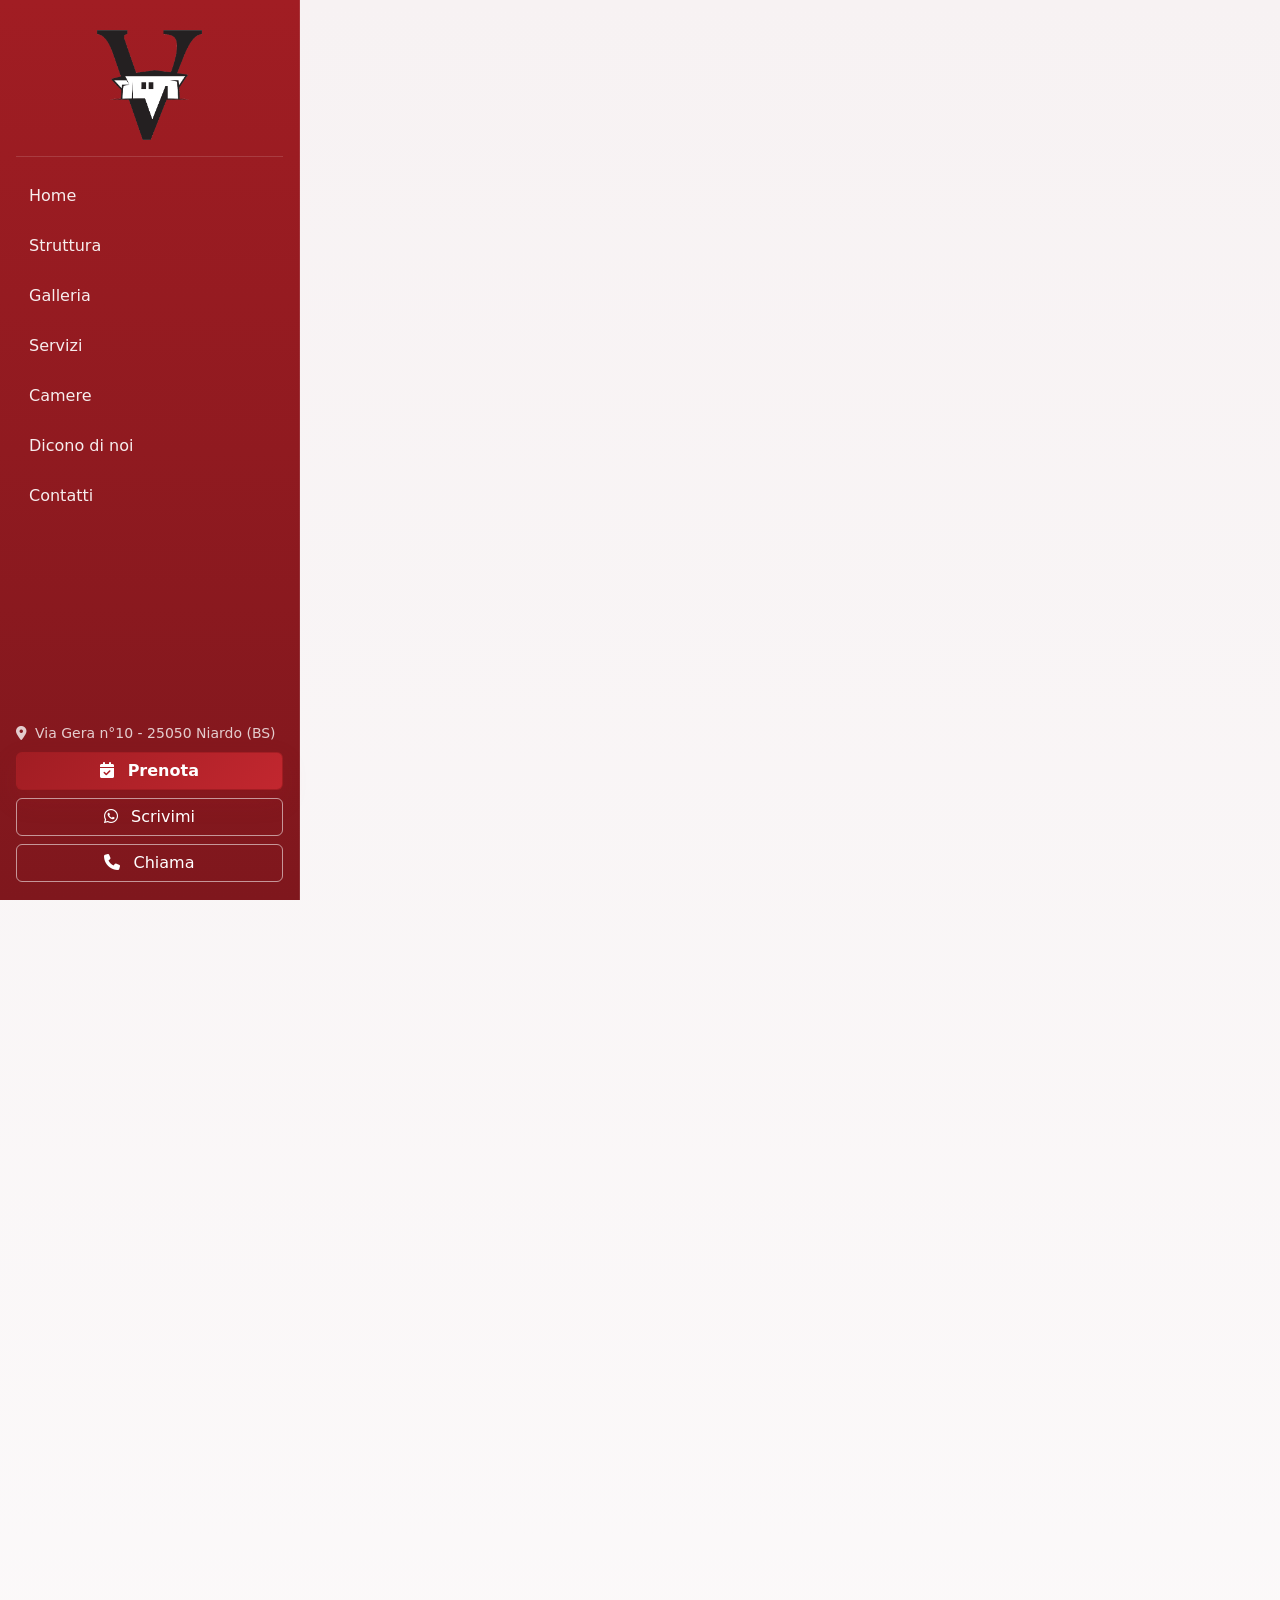
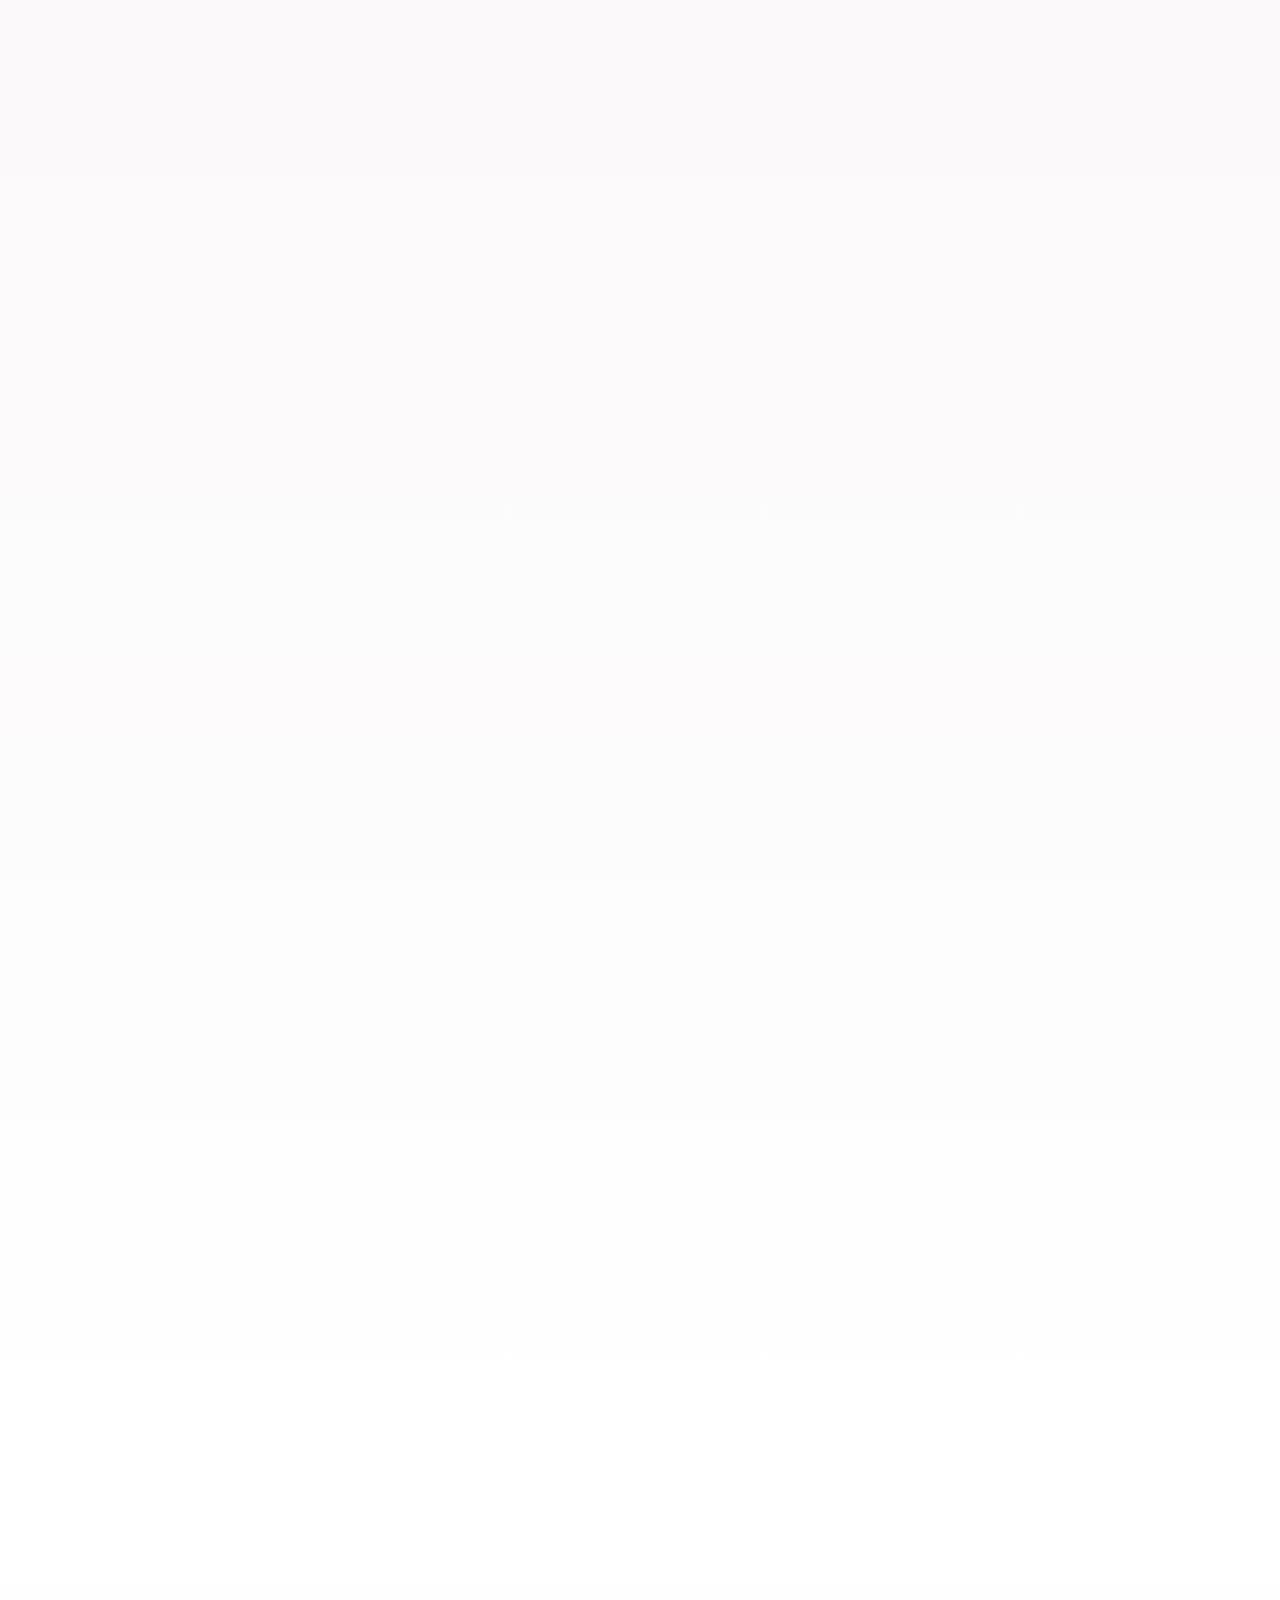
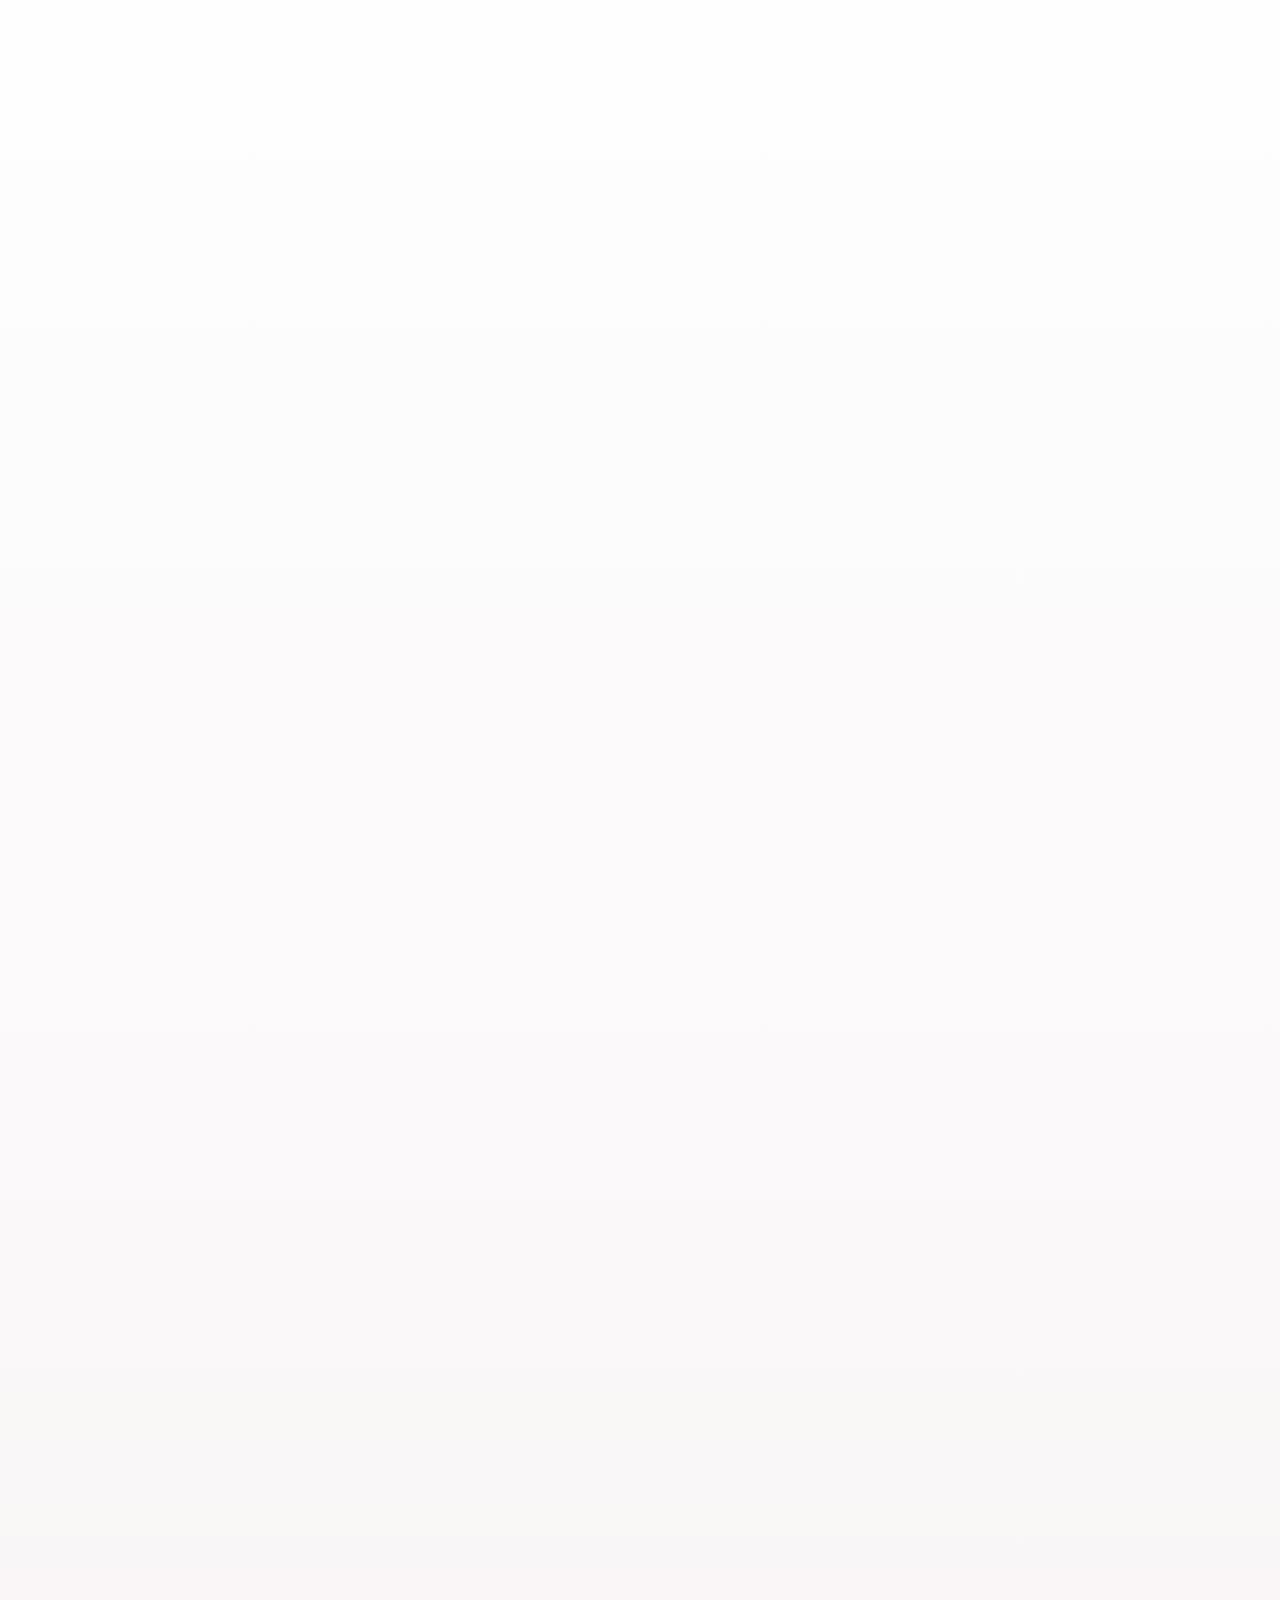
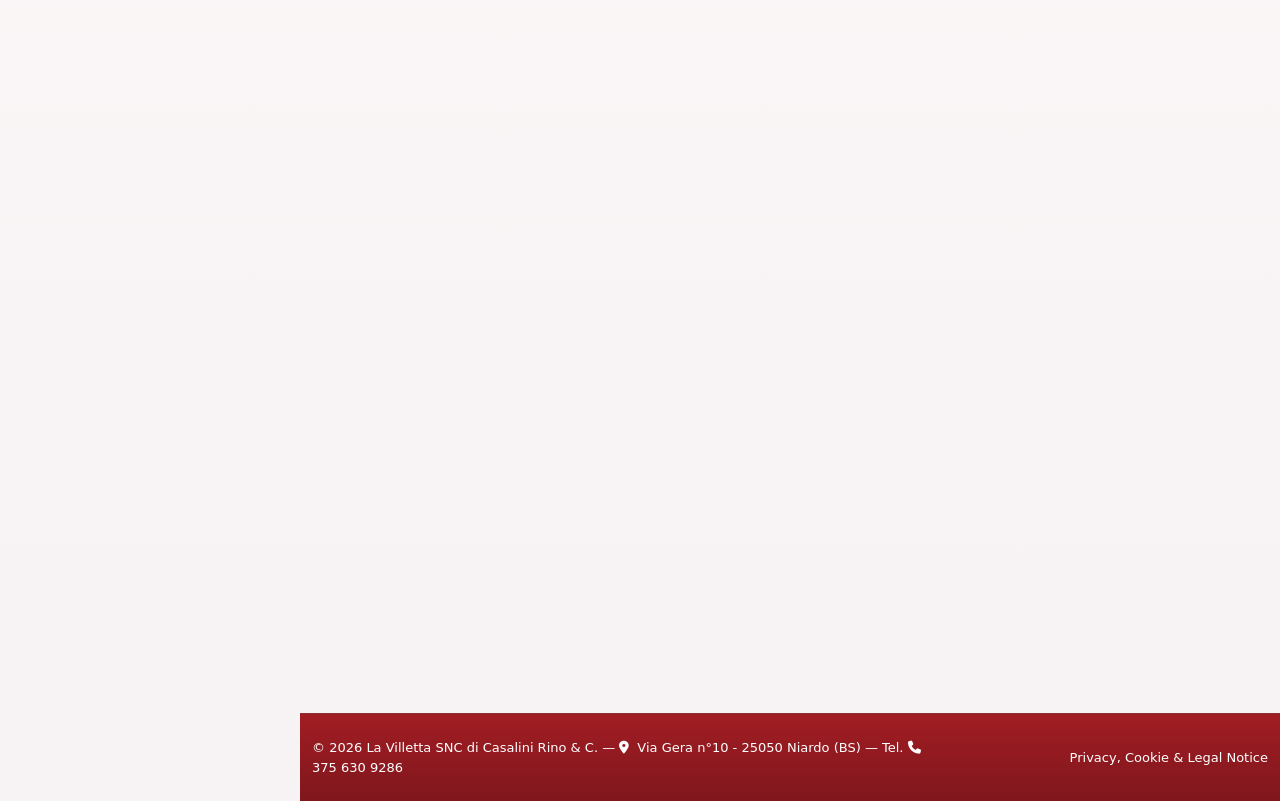
<file: index.html>
<!doctype html>
<html lang="it">
<head>
  <meta charset="utf-8">
  <meta name="viewport" content="width=device-width, initial-scale=1">

  <title>VB&B</title>

  <meta name="description" content="">
  <meta name="keywords" content="">
  <meta name="author" content="">
  <meta name="robots" content="index,follow">
  <meta name="theme-color" content="">

  <link rel="canonical" href="">

  <!-- Open Graph -->
  <meta property="og:type" content="website">
  <meta property="og:site_name" content="VB&B">
  <meta property="og:locale" content="it_IT">
  <meta property="og:title" content="">
  <meta property="og:description" content="">
  <meta property="og:url" content="">
  <meta property="og:image" content="">

  <!-- Twitter -->
  <meta name="twitter:card" content="summary_large_image">
  <meta name="twitter:title" content="">
  <meta name="twitter:description" content="">
  <meta name="twitter:image" content="">

  <!-- Manifest -->
  <link rel="manifest" href="manifest.webmanifest">

  <!-- Favicons -->
  <link rel="icon" href="favicon.ico">
  <link rel="apple-touch-icon" href="apple-touch-icon.png">

  <!-- Bootstrap 5.3 -->
  <link href="https://cdn.jsdelivr.net/npm/bootstrap@5.3.3/dist/css/bootstrap.min.css" rel="stylesheet">

  <!-- Font Awesome 6 -->
  <link href="https://cdnjs.cloudflare.com/ajax/libs/font-awesome/6.5.0/css/all.min.css" rel="stylesheet">

  <!-- CSS -->
  <link rel="stylesheet" href="Css/style.css">
  <link rel="stylesheet" href="Css/mediaquery.css">
</head>

<body data-bs-spy="scroll" data-bs-target="#sidebarNav" data-bs-smooth-scroll="true" tabindex="0">

  <!-- ******* MENU ******* -->
  <!-- Menu mobile (FIXED) -->
  <header class="mobile-topbar d-lg-none">
    <div class="container-fluid d-flex align-items-center justify-content-between py-2">
      <a href="#home" class="d-flex align-items-center gap-2 text-decoration-none">
        <img class="topbar-logo" src="Image/Loghi/LogoRistrettoNero.png" alt="VB&B La Villetta">
        <div class="lh-sm">
           <div class="fw-semibold text-white site-name"></div>
          <div class="text-muted small">Niardo • Val Camonica</div>
        </div>
      </a>

      <button class="btn btn-outline-dark btn-sm" type="button" data-bs-toggle="offcanvas" data-bs-target="#sidebarOffcanvas" aria-controls="sidebarOffcanvas" aria-label="Apri menu">
        <i class="fa-solid fa-bars me-2"></i> Menu
      </button>
    </div>
  </header>

  <div class="layout">
    <!-- Menu desktop -->
    <aside class="sidebar d-none d-lg-flex flex-column">
      <a class="brand text-decoration-none" href="#home">
        <img class="brand-logo" src="Image/Loghi/LogoRistrettoNero.png" alt="Logo La Villetta">
      </a>

      <nav id="sidebarNav" class="nav flex-column gap-1 mt-3">
        <a class="nav-link" href="#home">Home</a>
        <a class="nav-link" href="#struttura">Struttura</a>
        <a class="nav-link" href="#carosello">Galleria</a>
        <a class="nav-link" href="#servizi">Servizi</a>
        <a class="nav-link" href="#camere">Camere</a>
        <a class="nav-link" href="#recensioni">Dicono di noi</a>
        <a class="nav-link" href="#contatti">Contatti</a>
      </nav>

      <div class="mt-auto pt-3 small sidebar-muted">
        <!-- ******* Includi Indirizzo ******* -->
        <div class="mb-2"> <i class="fa-solid fa-location-dot me-2"></i><span class="site-address"></span> </div>

        <div class="d-grid gap-2">
          <!-- ******* Includi Bottone Prenota ******* -->
          <div data-include="Html/Common/prenotaButton.html"></div>

          <!-- ******* Includi Bottone Scrivimi ******* -->
          <div data-include="Html/Common/scrivimiButton.html"></div>
              
          <!-- ******* Includi Bottone Chiama ******* -->
          <div data-include="Html/Common/chiamaButton.html"></div>
        </div>
      </div>
    </aside>

    <!-- Offcanvas sidebar mobile -->
    <div class="offcanvas offcanvas-start sidebar-offcanvas" tabindex="-1" id="sidebarOffcanvas" aria-labelledby="sidebarOffcanvasLabel">
      <div class="offcanvas-header">
        <div class="d-flex align-items-center gap-2" id="sidebarOffcanvasLabel">
          <img class="offcanvas-logo" src="Image/Loghi/LogoRistrettoRosso.png" alt="Logo La Villetta">
          <div class="lh-sm">
             <div class="fw-semibold text-white site-name"></div>
            <div class="small sidebar-muted">Niardo • Val Camonica</div>
          </div>
        </div>
        <button type="button" class="btn-close btn-close-white" data-bs-dismiss="offcanvas" aria-label="Chiudi"></button>
      </div>

      <div class="offcanvas-body">
        <nav class="nav flex-column gap-1">
          <a class="nav-link" href="#home" data-bs-dismiss="offcanvas">Home</a>
          <a class="nav-link" href="#struttura" data-bs-dismiss="offcanvas">Struttura</a>
          <a class="nav-link" href="#carosello" data-bs-dismiss="offcanvas">Galleria</a>
          <a class="nav-link" href="#servizi" data-bs-dismiss="offcanvas">Servizi</a>
          <a class="nav-link" href="#camere" data-bs-dismiss="offcanvas">Camere</a>
          <a class="nav-link" href="#recensioni" data-bs-dismiss="offcanvas">Dicono di noi</a>
          <a class="nav-link" href="#contatti" data-bs-dismiss="offcanvas">Contatti</a>
        </nav>

        <hr class="border-light opacity-25 my-4">

        <div class="d-grid gap-2">
          <!-- ******* Includi Bottone Prenota ******* -->
          <div data-include="Html/Common/prenotaButton.html"></div>
          
          <!-- ******* Includi Bottone Scrivimi ******* -->
          <div data-include="Html/Common/scrivimiButton.html"></div>

          <!-- ******* Includi Bottone Chiama ******* -->
          <div data-include="Html/Common/chiamaButton.html"></div>

          <!-- ******* Includi Indirizzo ******* -->
          <div class="mt-3 small sidebar-muted"> <i class="fa-solid fa-location-dot me-2"></i><span class="site-address"></span> </div>
        </div>
      </div>
    </div>
    <!-- ******* FINE MENU ******* -->

    <main class="content">
      <!-- ******* INCLUDI HERO ******* -->
      <section id="home" class="hero fade-up" data-include="Html/hero.html"></section>

      <!-- ******* INCLUDI STRUTTURA ******* -->
      <section id="struttura" class="section section-structure fade-up" data-include="Html/struttura.html"></section>

      <!-- ******* INCLUDI GALLERIA ******* -->
      <section id="carosello" class="section section-gallery-premium fade-up" data-include="Html/gallery.html"></section>

      <!-- ******* INCLUDI SERVIZI ******* -->
      <section id="servizi" class="section section-services-premium fade-right"  data-include="Html/services.html"></section>

      <!-- ******* INCLUDI CAMERE ******* -->
      <section id="camere" class="section section-rooms-premium fade-up"  data-include="Html/rooms.html"></section>

      <!-- ******* INCLUDI RECENSIONI ******* -->
      <section id="recensioni" class="section section-reviews-booking fade-up" data-include="Html/reviews.html"></section>

      <!-- ******* INCLUDI CONTATTI ******* -->
      <section id="contatti" class="section section-alt fade-left"  data-include="Html/contacts.html"></section>

      <!-- ******* INCLUDI FOOTER ******* -->
      <div data-include="Html/footer.html"></div>
    </main>
  </div>

  <!-- Bootstrap JS -->
  <script src="https://cdn.jsdelivr.net/npm/bootstrap@5.3.3/dist/js/bootstrap.bundle.min.js"></script>

  <!-- Script JS custom -->
  <script src="Js/site.js"></script>

  <script src="Js/gallery.js"></script>
  <script src="Js/hero.js"></script>
  <script src="Js/reviews.js"></script>
  <script src="Js/rooms.js"></script>
  <script src="Js/services.js"></script>

  <script src="Js/components.js"></script>
  <script src="Js/builders.js"></script>

  <script src="Js/app.js"></script>
  <script src="Js/animations.js"></script>
  <script src="Js/include.js"></script>

  <script>
    // Year
    const y = new Date().getFullYear();
    document.querySelectorAll('#year').forEach(el => el.textContent = y);

    // MENU MOBILE: chiude offcanvas e poi scrolla correttamente alla sezione
    const offcanvasEl = document.getElementById('sidebarOffcanvas');

    document.querySelectorAll('#sidebarOffcanvas .nav-link').forEach(link => {
      link.addEventListener('click', function (e) {
        const targetId = this.getAttribute('href');

        // gestisce solo i link ancora interni alla pagina
        if (targetId && targetId.startsWith('#')) {
          e.preventDefault();

          const targetEl = document.querySelector(targetId);
          const offcanvasInstance = bootstrap.Offcanvas.getOrCreateInstance(offcanvasEl);

          const goToSection = () => {
            if (!targetEl) return;

            const topbar = document.querySelector('.mobile-topbar');
            const topbarHeight = topbar ? topbar.offsetHeight : 0;

            const y = targetEl.getBoundingClientRect().top + window.pageYOffset - topbarHeight - 12;

            window.scrollTo({
              top: y,
              behavior: 'smooth'
            });
          };

          // aspetta che il menu si chiuda prima di scrollare
          offcanvasEl.addEventListener('hidden.bs.offcanvas', goToSection, { once: true });
          offcanvasInstance.hide();
        }
      });
    });
  </script>
  
</body>
</html>
</file>
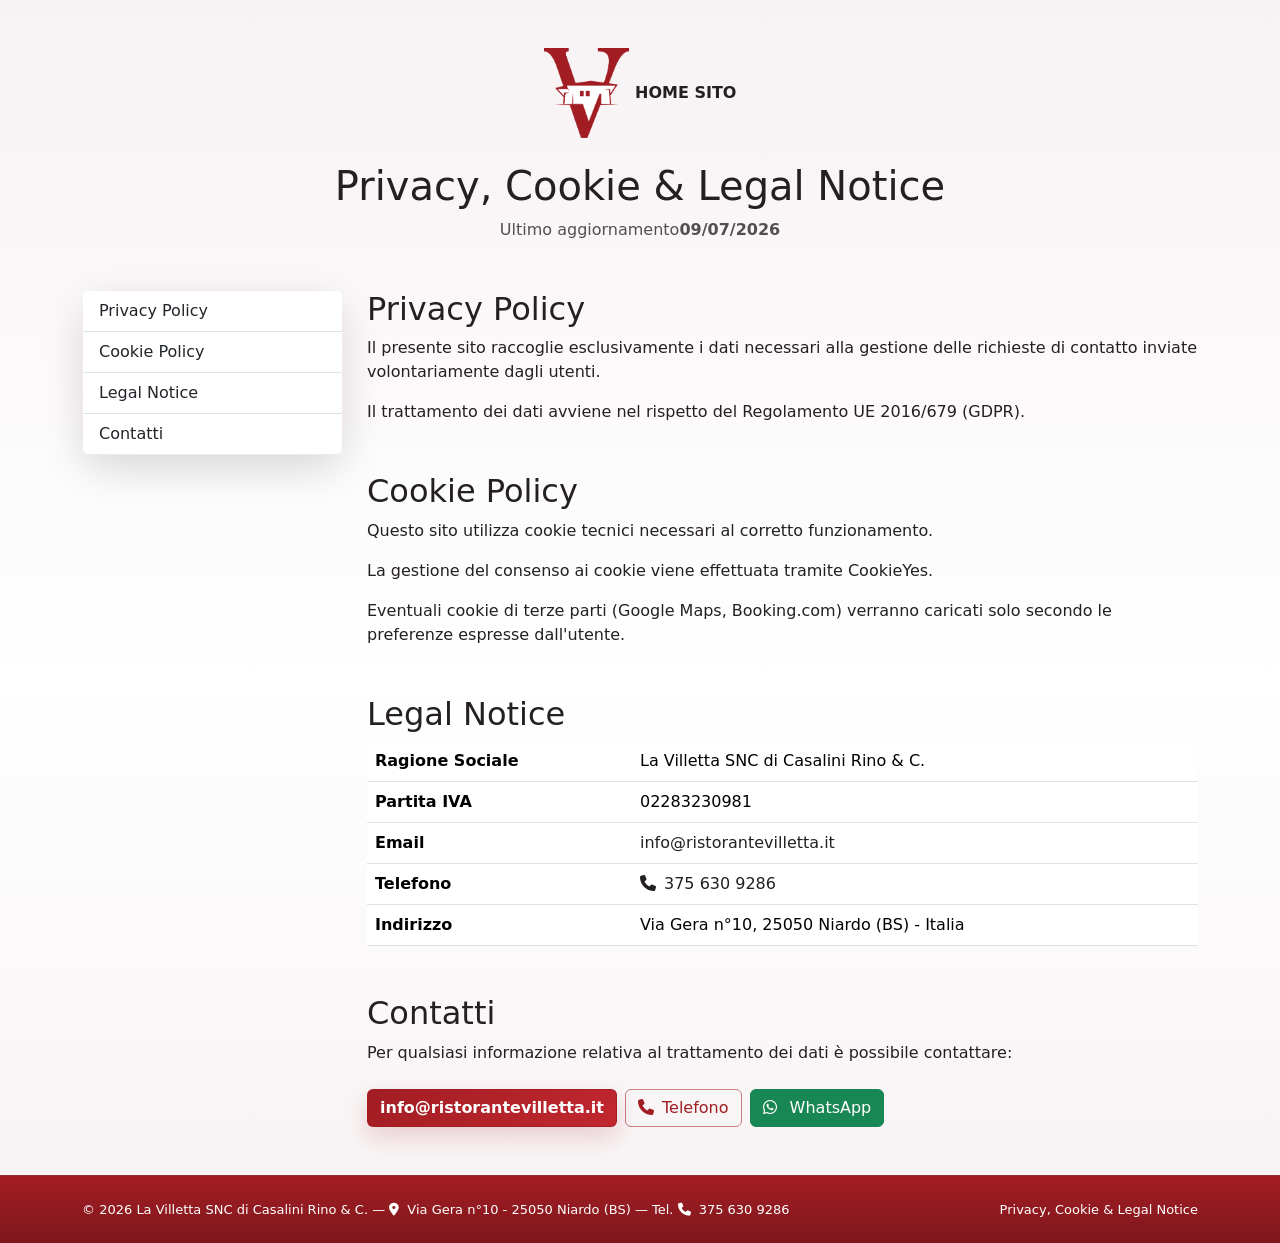
<file: privacy.html>
<!DOCTYPE html>
<html lang="it">

<head>
    <meta charset="utf-8">
    <meta name="viewport" content="width=device-width, initial-scale=1">
    <title>Privacy, Cookie & Legal Notice | VB&B</title>
    <meta name="description" content="Privacy Policy, Cookie Policy e Note Legali di VB&B.">
    <link rel="icon" href="favicon.ico">
    <link rel="apple-touch-icon" href="apple-touch-icon.png">
    <link rel="manifest" href="manifest.webmanifest">
    <link href="https://cdn.jsdelivr.net/npm/bootstrap@5.3.3/dist/css/bootstrap.min.css" rel="stylesheet">
    <link href="https://cdnjs.cloudflare.com/ajax/libs/font-awesome/6.5.0/css/all.min.css" rel="stylesheet">
    <link rel="stylesheet" href="Css/style.css">
    <link rel="stylesheet" href="Css/mediaquery.css">
</head>

<body class="bg-light">
<div class="container py-5">
    <div class="text-center mb-5">
        <a href="index.html" class="list-group-item fw-bold "><img src="Image/Loghi/LogoRistrettoRosso.png" style="height:90px" alt="VB&B"> HOME SITO</a>
        <h1 class="mt-4">Privacy, Cookie & Legal Notice</h1>
        <p class="text-secondary">Ultimo aggiornamento<strong><span id="privacyDate"></span></strong>
        </p>
    </div>

    <div class="row">
        <div class="col-lg-3">
            <div class="card card-soft sticky-top" style="top:30px">
                <div class="list-group list-group-flush">
                    <a href="#privacy" class="list-group-item">Privacy Policy</a>
                    <a href="#cookie" class="list-group-item">Cookie Policy</a>
                    <a href="#legal" class="list-group-item">Legal Notice</a>
                    <a href="#contacts" class="list-group-item">Contatti</a>
                </div>
            </div>
        </div>

        <div class="col-lg-9">
            <section id="privacy" class="mb-5">
                <h2>Privacy Policy</h2>
                <p>
                    Il presente sito raccoglie esclusivamente i dati
                    necessari alla gestione delle richieste di contatto
                    inviate volontariamente dagli utenti.
                </p>
                <p>
                    Il trattamento dei dati avviene nel rispetto del
                    Regolamento UE 2016/679 (GDPR).
                </p>
            </section>

            <section id="cookie" class="mb-5">
                <h2>Cookie Policy</h2>
                <p>
                    Questo sito utilizza cookie tecnici necessari al
                    corretto funzionamento.
                </p>
                <p>
                    La gestione del consenso ai cookie viene effettuata
                    tramite CookieYes.
                </p>
                <p>
                    Eventuali cookie di terze parti (Google Maps,
                    Booking.com) verranno caricati solo secondo le
                    preferenze espresse dall'utente.
                </p>
            </section>

            <section id="legal" class="mb-5">
                <h2>Legal Notice</h2>
                <table class="table">
                    <tr>
                        <th>Ragione Sociale</th>
                        <td class="site-company"></td>
                    </tr>
                    <tr>
                        <th>Partita IVA</th>
                        <td class="site-vat"></td>
                    </tr>
                    <tr>
                        <th>Email</th>
                        <td>
                            <a class="site-email"></a>
                        </td>
                    </tr>
                    <tr>
                        <th>Telefono</th>
                        <td>
                            <a class="site-phone"></a>
                        </td>
                    </tr>
                    <tr>
                        <th>Indirizzo</th>
                        <td class="site-address-complete"></td>
                    </tr>
                </table>
            </section>

            <section id="contacts">
                <h2>Contatti</h2>
                <p>
                    Per qualsiasi informazione relativa al trattamento dei dati
                    è possibile contattare:
                </p>

                <div class="d-flex flex-wrap gap-2 mt-4">
                    <a class="btn btn-primary-vbb site-email"><i class="fa-solid fa-envelope me-2"></i>Email</a>
                    <a class="btn btn-outline-dark site-phone"><i class="fa-solid fa-phone me-2"></i>Telefono</a>
                    <a class="btn btn-success site-whatsapp"><i class="fa-brands fa-whatsapp me-2"></i> WhatsApp</a>
                </div>
            </section>
        </div>
    </div>
</div>

<div data-include="Html/footer.html"></div>

<script src="https://cdn.jsdelivr.net/npm/bootstrap@5.3.3/dist/js/bootstrap.bundle.min.js"></script>

<script src="Js/site.js"></script>
<script src="Js/components.js"></script>
<script src="Js/builders.js"></script>
<script src="Js/app.js"></script>
<script src="Js/include.js"></script>

<script>
document.getElementById("privacyDate").textContent = site.privacy.lastUpdate;
</script>

</body>
</html>
</file>
<file: Css/style.css>
@charset "UTF-8";

:root{
  --c1: #f7f2f3;
  --c2: #A11D23;
  --c3: #8B1820;
  --c4: #242021;
  --c5: #6f1419;

  --radius: 18px;
  --shadow: 0 14px 40px rgba(0,0,0,.14);
  --shadow-strong: 0 22px 60px rgba(0,0,0,.22);
  --line: rgba(161,29,35,.16);

  --sidebarW: 300px;
  --mobileTopbarH: 58px;
}

html{
  scroll-behavior: smooth;
}
body{
  background: linear-gradient(180deg, var(--c1), #ffffff 55%, var(--c1));
  color: var(--c4);
}
.text-secondary{
  color: rgba(36,32,33,.78) !important;
}
a{
  text-decoration: none;
  color: var(--c4);
}
a:hover{
  color: var(--c2);
}
.layout{
  display: flex;
  min-height: 100vh;
}
.content{
    flex:1;
    min-width:0;
    overflow-x:hidden;
}
.review-booking-card{
    transition:.30s ease;
}
.review-booking-card:hover{
    transform:translateY(-6px);
    box-shadow:0 30px 70px rgba(0,0,0,.14);
}

/* ===== ANIMAZIONI ===== */
.fade-up,
.fade-down,
.fade-left,
.fade-right,
.zoom-in{
    opacity:0;
    transition: opacity .8s ease, transform .8s ease;
    will-change:opacity,transform;
}
.fade-up{
    transform:translateY(30px);
}

.fade-down{
    transform:translateY(-30px);
}

.fade-left{
    transform:translateX(-30px);
}

.fade-right{
    transform:translateX(30px);
}
.zoom-in{
    transform:scale(.92);
}
.show{
    opacity:1;
    transform:none;
}

/* ===== TOPBAR MOBILE ===== */
.mobile-topbar{
  position: fixed;
  top: 0;
  left: 0;
  right: 0;
  z-index: 1050;
  background: rgba(255,255,255,.94);
  backdrop-filter: blur(10px);
  border-bottom: 1px solid rgba(161,29,35,.12);
}
.topbar-logo{
  height: 36px;
  width: auto;
}

/* ===== SIDEBAR ===== */
.sidebar .btn,
.offcanvas-body .btn{
  width: 100%;
}
.sidebar{
  width: var(--sidebarW);
  position: sticky;
  top: 0;
  height: 100vh;
  padding: 18px 16px;
  background: linear-gradient(180deg, #A11D23 0%, #7f171d 100%);
  border-right: 1px solid rgba(255,255,255,.10);
}
.sidebar-muted{
  color: rgba(255,255,255,.78);
}
.brand{
  display: flex;
  align-items: center;
  justify-content: center;
  padding: 12px 10px 16px;
  border-bottom: 1px solid rgba(255,255,255,.14);
}
.brand-logo{
  height: 110px;
  width: auto;
}
#sidebarNav .nav-link{
  color: rgba(255,255,255,.92);
  border-radius: 12px;
  padding: 10px 12px;
  border: 1px solid transparent;
}
#sidebarNav .nav-link:hover{
  color: #fff;
  background: rgba(255,255,255,.08);
  border-color: rgba(255,255,255,.18);
}
#sidebarNav .nav-link.active{
  color: #fff;
  background: rgba(255,255,255,.12);
  border-color: rgba(255,255,255,.22);
}

/* ===== OFFCANVAS ===== */
.sidebar-offcanvas{
  background: linear-gradient(180deg, #A11D23 0%, #7f171d 100%);
}
.offcanvas-logo{
  height: 36px;
  width: auto;
}
.sidebar-offcanvas .nav-link{
  color: rgba(255,255,255,.92);
  border-radius: 12px;
  padding: 10px 12px;
  border: 1px solid transparent;
}
.sidebar-offcanvas .nav-link:hover{
  color: #fff;
  background: rgba(255,255,255,.08);
  border-color: rgba(255,255,255,.18);
}

/* ===== SECTIONS ===== */
.section{
  padding: 90px 0;
}
.section-alt{
  background: rgba(161,29,35,.045);
  border-top: 1px solid rgba(161,29,35,.10);
  border-bottom: 1px solid rgba(161,29,35,.10);
}

/* ===== GENERICI ===== */
.card-soft{
  background: #fff;
  border: 1px solid rgba(161,29,35,.10);
  border-radius: calc(var(--radius) + 6px);
  box-shadow: var(--shadow);
}
.rounded-4{
  border-radius: var(--radius) !important;
}

.btn-primary-vbb{
  background: linear-gradient(135deg, #A11D23, #c2272f);
  border: 1px solid rgba(161,29,35,.88);
  color: #fff !important;
  font-weight: 800;
  box-shadow: 0 10px 24px rgba(161,29,35,.18);
}
.btn-primary-vbb:hover{
  background: linear-gradient(135deg, #8e1a1f, #A11D23);
  border-color: #8e1a1f;
  color: #fff !important;
  filter: brightness(1.02);
}

.btn-outline-dark{
  border-color: rgba(161,29,35,.55) !important;
  color: var(--c2) !important;
}
.btn-outline-dark:hover{
  background: rgba(161,29,35,.08) !important;
  border-color: rgba(161,29,35,.85) !important;
  color: var(--c2) !important;
}

.btn-outline-light{
  border-color: rgba(255,255,255,.55) !important;
  color: #fff !important;
}
.btn-outline-light:hover{
  background: rgba(255,255,255,.10) !important;
  border-color: rgba(255,255,255,.85) !important;
  color: #fff !important;
}
.badge-soft{
  background: rgba(161,29,35,.10);
  border: 1px solid rgba(161,29,35,.22);
  color: var(--c2);
  padding: .6rem .8rem;
  border-radius: 999px;
  font-weight: 800;
}
.section-kicker{
  display: inline-block;
  margin-bottom: 10px;
  padding: 6px 12px;
  border-radius: 999px;
  background: rgba(161,29,35,.08);
  border: 1px solid rgba(161,29,35,.18);
  color: #A11D23;
  font-size: .85rem;
  font-weight: 700;
  letter-spacing: .04em;
  text-transform: uppercase;
}
.section-subtitle{
  color: rgba(36,32,33,.70);
  font-weight: 600;
}
.chip{
  display: inline-flex;
  align-items: center;
  padding: .4rem .7rem;
  border-radius: 999px;
  border: 1px solid rgba(161,29,35,.18);
  background: rgba(161,29,35,.06);
  color: #242021;
  font-size: .9rem;
  gap: .4rem;
  transition: all .2s ease;
}
.chip:hover{
  background: rgba(161,29,35,.12);
  border-color: rgba(161,29,35,.35);
}

/* ===== HOME ===== */
#home .btn{
  height: 47px;
  font-size: 20px;
}

/* ===== HERO ===== */
.hero{
  position: relative;
  min-height: 92vh;
  display: flex;
  align-items: flex-end;
  overflow: hidden;
  background: #fff;
  border-bottom: 1px solid rgba(161,29,35,.10);
}
.hero-marquee{
  position: absolute;
  inset: 0;
  overflow: hidden;
  background: #fff;
}
.marquee-track{
  position: absolute;
  inset: 0;
  display: flex;
  height: 100%;
  width: max-content;
  animation: marquee 65s linear infinite;
  will-change: transform;
}
.marquee-track img{
  height: 100%;
  width: auto;
  object-fit: cover;
  filter: saturate(1.05) contrast(1.04) blur(1px);
  opacity: .95;
}
@keyframes marquee{
  from{ transform: translateX(0); }
  to{ transform: translateX(-50%); }
}
.hero-overlay{
  position: absolute;
  inset: 0;
  background:
    linear-gradient(90deg, rgba(255,255,255,.58) 0%, rgba(255,255,255,.28) 55%, rgba(255,255,255,.12) 100%),
    linear-gradient(0deg, rgba(255,255,255,.60) 0%, rgba(255,255,255,.26) 52%, rgba(255,255,255,.10) 100%);
}
.hero-inner{
  position: relative;
  z-index: 2;
  padding-bottom: 70px;
}
.hero-card{
  background: rgba(255,255,255,.92);
  border: 1px solid rgba(161,29,35,.12);
  border-radius: 22px;
  padding: 22px 22px 16px;
  box-shadow: var(--shadow-strong);
  max-width: 780px;
}
.hero-logo{
  height: 78px;
  width: auto;
}

/* ===== STRUTTURA ===== */
.section-structure{
  padding: 72px 0;
}
.section-structure .text-secondary{
  font-size: 1.05rem;
  line-height: 1.8;
}
.structure-card{
  border: 1px solid rgba(161,29,35,.10);
  box-shadow: 0 20px 50px rgba(0,0,0,.12);
  transition: transform .25s ease, box-shadow .25s ease;
}
.structure-card:hover{
  transform: translateY(-4px);
  box-shadow: 0 28px 65px rgba(0,0,0,.18);
}
.structure-img{
  width: 100%;
  height: 340px;
  object-fit: cover;
  display: block;
}

/* ===== SERVIZI ===== */
.section-services-premium{
  padding: 78px 0;
  background:
    radial-gradient(circle at top left, rgba(161,29,35,.05), transparent 28%),
    linear-gradient(180deg, #fff, rgba(161,29,35,.03));
  border-top: 1px solid rgba(161,29,35,.08);
  border-bottom: 1px solid rgba(161,29,35,.08);
}
.services-stack{
  display: flex;
  flex-direction: column;
  gap: 16px;
}
.service-premium-card{
  display: flex;
  align-items: flex-start;
  gap: 16px;
  padding: 22px 20px;
  background: rgba(255,255,255,.92);
  border: 1px solid rgba(161,29,35,.10);
  border-radius: 24px;
  box-shadow: 0 18px 40px rgba(0,0,0,.08);
  transition: transform .22s ease, box-shadow .22s ease, border-color .22s ease;
}
.service-premium-card:hover{
  transform: translateY(-4px);
  border-color: rgba(161,29,35,.22);
  box-shadow: 0 24px 52px rgba(0,0,0,.12);
}
.service-icon{
  width: 52px;
  height: 52px;
  min-width: 52px;
  border-radius: 16px;
  display: grid;
  place-items: center;
  background: rgba(161,29,35,.08);
  border: 1px solid rgba(161,29,35,.14);
  color: #A11D23;
  font-size: 1.1rem;
}
.service-premium-card h3{
  margin: 0 0 6px;
  font-size: 1.25rem;
  font-weight: 800;
  color: #242021;
}
.service-premium-card p{
  margin: 0;
  color: rgba(36,32,33,.72);
  line-height: 1.65;
  font-size: 1rem;
}
.services-premium-content{
  padding-left: 8px;
}
.services-premium-content .text-secondary{
  font-size: 1.08rem;
  line-height: 1.85;
}
.services-highlight-box{
  margin-top: 26px;
  padding: 22px 22px 18px;
  border-radius: 24px;
  background: rgba(255,255,255,.86);
  border: 1px solid rgba(161,29,35,.10);
  box-shadow: 0 16px 34px rgba(0,0,0,.06);
}
.services-highlight-title{
  font-size: 1rem;
  font-weight: 800;
  color: #A11D23;
  margin-bottom: 14px;
}

/* ===== GALLERIA ===== */
.section-gallery-premium{
  background: rgba(161,29,35,.035);
  border-top: 1px solid rgba(161,29,35,.08);
  border-bottom: 1px solid rgba(161,29,35,.08);
}
.gallery-head{
  display: flex;
  align-items: end;
  justify-content: space-between;
  gap: 16px;
}
.gallery-premium{
  position: relative;
}
.gallery-shell-premium{
  border-radius: 30px;
  overflow: hidden;
  background: rgba(255,255,255,.94);
  border: 1px solid rgba(161,29,35,.10);
  box-shadow: 0 24px 60px rgba(0,0,0,.10);
}
.gallery-frame{
  padding: 0;
  background: #fff;
}
.gallery-img-premium{
  width: 100%;
  height: 720px;
  object-fit: cover;
  display: block;
  background: #fff;
}
.premium-thumbs{
  position: static;
  margin: 0 0 20px 0;
  gap: 12px;
  display: flex;
  flex-wrap: wrap;
  justify-content: center;
}
.premium-thumbs [data-bs-target]{
  width: 62px;
  height: 62px;
  border-radius: 14px;
  overflow: hidden;
  padding: 0;
  margin: 0;
  border: 2px solid rgba(161,29,35,.16);
  background: #fff;
  opacity: .78;
  box-shadow: 0 10px 24px rgba(0,0,0,.10);
  transition: transform .18s ease, opacity .18s ease, border-color .18s ease, box-shadow .18s ease;
}
.premium-thumbs [data-bs-target] img{
  width: 100%;
  height: 100%;
  object-fit: cover;
  display: block;
}
.premium-thumbs [data-bs-target]:hover{
  transform: translateY(-2px);
  opacity: 1;
  border-color: rgba(161,29,35,.45);
}
.premium-thumbs .active{
  opacity: 1;
  transform: translateY(-2px);
  border-color: #A11D23;
  box-shadow: 0 14px 30px rgba(161,29,35,.18);
}

/* ===== CAMERE ===== */
.section-rooms-premium{
  background: rgba(161,29,35,.035);
  border-top: 1px solid rgba(161,29,35,.08);
  border-bottom: 1px solid rgba(161,29,35,.08);
}
.room-card-premium{
  background: #fff;
  border-radius: 26px;
  overflow: hidden;
  border: 1px solid rgba(161,29,35,.10);
  box-shadow: 0 20px 50px rgba(0,0,0,.10);
  transition: transform .25s ease, box-shadow .25s ease;
}
.room-card-premium:hover{
  transform: translateY(-6px);
  box-shadow: 0 30px 70px rgba(0,0,0,.15);
}
.room-img-wrapper{
  position: relative;
  height: 240px;
  overflow: hidden;
}
.room-img-wrapper img{
  width: 100%;
  height: 100%;
  object-fit: cover;
  transition: transform .4s ease;
}
.room-card-premium:hover img{
  transform: scale(1.05);
}
.room-overlay{
  position: absolute;
  inset: 0;
  background: linear-gradient(to bottom, transparent 60%, rgba(0,0,0,.15));
}
.room-content{
  padding: 18px 18px 20px;
}
.room-content h3{
  margin: 0 0 6px;
  font-size: 1.3rem;
  font-weight: 800;
  color: #242021;
}
.room-content p{
  margin: 0 0 14px;
  color: rgba(36,32,33,.72);
}

/* ===== RECENSIONI ===== */
.section-reviews-booking{
  background: linear-gradient(180deg, rgba(161,29,35,.02), rgba(255,255,255,.75));
  border-top: 1px solid rgba(161,29,35,.08);
  border-bottom: 1px solid rgba(161,29,35,.08);
}
.reviews-head{
  display: flex;
  align-items: end;
  justify-content: space-between;
  gap: 16px;
  flex-wrap: wrap;
}
.reviews-booking-carousel{
  position: relative;
  padding-bottom: 34px;
}
.review-booking-card{
  background: #fff;
  border: 1px solid rgba(161,29,35,.10);
  border-radius: 24px;
  padding: 26px 28px;
  box-shadow: 0 18px 50px rgba(0,0,0,.08);
  min-height: 190px;
}
.review-booking-top{
  display: flex;
  align-items: flex-start;
  justify-content: space-between;
  gap: 18px;
  margin-bottom: 18px;
}
.review-booking-title{
  font-size: 1.55rem;
  font-weight: 900;
  line-height: 1.1;
  color: #242021;
  margin-bottom: 8px;
}
.review-booking-meta{
  color: rgba(36,32,33,.68);
  font-size: 1rem;
}
.review-name{
  font-weight: 800;
}
.review-sep{
  margin: 0 6px;
}
.review-score{
  width: 58px;
  height: 58px;
  min-width: 58px;
  border-radius: 16px;
  display: grid;
  place-items: center;
  font-weight: 900;
  font-size: 1.2rem;
  color: #fff;
  background: #A11D23;
}
.review-score-9{
  background: #b3222a;
}
.review-booking-body{
  font-size: 1.08rem;
  line-height: 1.8;
  color: rgba(36,32,33,.85);
  max-width: 920px;
}
.carousel-inner {
    width: 85%;
    margin: auto;
}
.reviews-dots-booking{
  position: absolute;
  right: 0;
  left: 0;
  bottom: 0;
  margin: 0;
  justify-content: center;
  gap: 8px;
}
.reviews-dots-booking [data-bs-target]{
  width: 8px;
  height: 8px;
  border: 0;
  border-radius: 999px;
  margin: 0;
  background: rgba(161,29,35,.18);
  opacity: 1;
}
.reviews-dots-booking .active{
  width: 26px;
  background: #A11D23;
}

/* ===== CONTATTI ===== */
#contatti .btn-outline-light {
    border-color: rgba(161, 29, 35, 0.88) !important;
    color: rgba(161, 29, 35, 0.88) !important;
}

/* ===== FRECCE ===== */
.carousel-control-minimal{
  width: 44px;
  opacity: .9;
}
.carousel-control-minimal .carousel-control-prev-icon,
.carousel-control-minimal .carousel-control-next-icon{
  width: 60px;
  height: 50px;
  background-color: transparent;
  background-size: 171% 130%;
  border: 0;
  box-shadow: none;
  border-radius: 0;
  filter: brightness(0) saturate(100%) invert(17%) sepia(84%) saturate(3120%) hue-rotate(344deg) brightness(85%) contrast(94%);
}
.carousel-control-minimal:hover{
  opacity: 1;
}
.carousel-control-minimal:hover .carousel-control-prev-icon,
.carousel-control-minimal:hover .carousel-control-next-icon{
    filter: invert(14%) sepia(95%) saturate(3250%) hue-rotate(344deg) brightness(79%) contrast(98%);
}
.freccia-my{
  margin: 95px 0 0;
}

/* ===== FOOTER ===== */
.site-footer{
  background: linear-gradient(180deg, #A11D23 0%, #7f171d 100%);
  border-top: 1px solid rgba(255,255,255,.10);
}
.text-white-75{
  color: rgba(255,255,255,.82) !important;
}
.footer-link{
  color: rgba(255,255,255,.90);
  text-decoration: none;
}
.footer-link:hover{
  color: #fff;
  text-decoration: underline;
}

footer,
footer a{
  font-size: 13px !important;
  color: white !important;
  text-decoration: none !important;
  font-weight: 500 !important;
}

/* ===== ACCESSIBILITY ===== */
@media (prefers-reduced-motion: reduce){
  html{
    scroll-behavior: auto;
  }

  .marquee-track{
    animation: none !important;
    transform: translateX(0) !important;
  }

  .room-card-premium,
  .service-premium-card,
  .structure-card,
  .chip,
  .premium-thumbs [data-bs-target],
  .carousel-control-minimal{
    transition: none !important;
  }
}
</file>
<file: Css/mediaquery.css>
/* ===== DESKTOP LARGE ===== */
@media (max-width: 1399.98px){
  .gallery-img-premium{
    height: 640px;
  }
}

/* ===== LAPTOP / DESKTOP MEDIO ===== */
@media (max-width: 1199.98px){
  .gallery-img-premium{
    height: 560px;
  }

  .hero-card{
    max-width: 720px;
  }
}

/* ===== TABLET ===== */
@media (max-width: 991.98px){
  body{
    padding-top: var(--mobileTopbarH);
  }

  .section{
    padding: 72px 0;
  }

  .hero{
    min-height: 78vh;
  }

  .hero-inner{
    padding-bottom: 46px;
  }

  .marquee-track{
    animation-duration: 30s;
  }

  .section-services-premium{
    padding: 64px 0;
  }

  .services-premium-content{
    padding-left: 0;
  }

  .service-premium-card{
    padding: 18px 16px;
    border-radius: 20px;
  }

  .service-premium-card h3{
    font-size: 1.08rem;
  }

  .service-premium-card p{
    font-size: .95rem;
  }

  .services-highlight-box{
    padding: 18px 18px 14px;
    border-radius: 20px;
  }

  .gallery-shell-premium{
    border-radius: 24px;
  }

  .gallery-img-premium{
    height: 460px;
  }

  .premium-thumbs{
    gap: 10px;
    margin-bottom: 16px;
  }

  .premium-thumbs [data-bs-target]{
    width: 56px;
    height: 56px;
    border-radius: 12px;
  }

  .room-card-premium{
    border-radius: 22px;
  }

  .room-img-wrapper{
    height: 220px;
  }

  .review-booking-card{
    padding: 22px 22px;
    min-height: 180px;
  }

  .review-booking-title{
    font-size: 1.32rem;
  }

  .review-booking-body{
    font-size: 1rem;
    line-height: 1.7;
  }

  .review-score{
    width: 52px;
    height: 52px;
    min-width: 52px;
    font-size: 1.05rem;
  }

  .carousel-control-minimal .carousel-control-prev-icon,
  .carousel-control-minimal .carousel-control-next-icon{
    width: 24px;
    height: 24px;
  }
}

/* ===== TELEFONO ===== */
@media (max-width: 575.98px){
  .display-5{
    font-size: 2rem;
  }

  .lead{
    font-size: 1.05rem;
  }

  .hero-card{
    padding: 18px 16px 14px;
  }

  .hero-logo{
    height: 64px;
  }

  .marquee-track{
    animation-duration: 26s;
  }

  .section{
    padding: 60px 0;
  }

  .gallery-img-premium{
    height: 320px;
  }

  .premium-thumbs{
    justify-content: flex-start;
    overflow-x: auto;
    flex-wrap: nowrap;
    padding-bottom: 6px;
  }

  .premium-thumbs [data-bs-target]{
    min-width: 52px;
    width: 52px;
    height: 52px;
  }

  .room-img-wrapper{
    height: 210px;
  }

  .room-content{
    padding: 16px 16px 18px;
  }

  .reviews-head{
    align-items: flex-start;
  }

  .review-booking-top{
    gap: 14px;
  }

  .review-booking-card{
    border-radius: 20px;
    padding: 18px 18px;
    min-height: 170px;
  }

  .review-booking-title{
    font-size: 1.15rem;
  }

  .review-booking-meta{
    font-size: .92rem;
    line-height: 1.5;
  }

  .review-booking-body{
    font-size: .98rem;
  }

  .review-score{
    width: 44px;
    height: 44px;
    min-width: 44px;
    border-radius: 12px;
    font-size: .96rem;
  }

  .reviews-dots-booking [data-bs-target]{
    width: 7px;
    height: 7px;
  }

  .reviews-dots-booking .active{
    width: 22px;
  }

  .carousel-control-minimal{
    width: 34px;
  }

  .carousel-control-minimal .carousel-control-prev-icon,
  .carousel-control-minimal .carousel-control-next-icon{
    width: 20px;
    height: 20px;
  }
}

/* ===== TELEFONO PICCOLO ===== */
@media (max-width: 399.98px){
  .hero-card{
    padding: 16px 14px 14px;
  }

  .chip{
    font-size: .82rem;
    padding: .34rem .58rem;
  }

  .review-booking-card{
    padding: 16px;
  }

  .review-booking-title{
    font-size: 1.02rem;
  }

  .review-booking-body{
    font-size: .94rem;
  }
}
</file>
